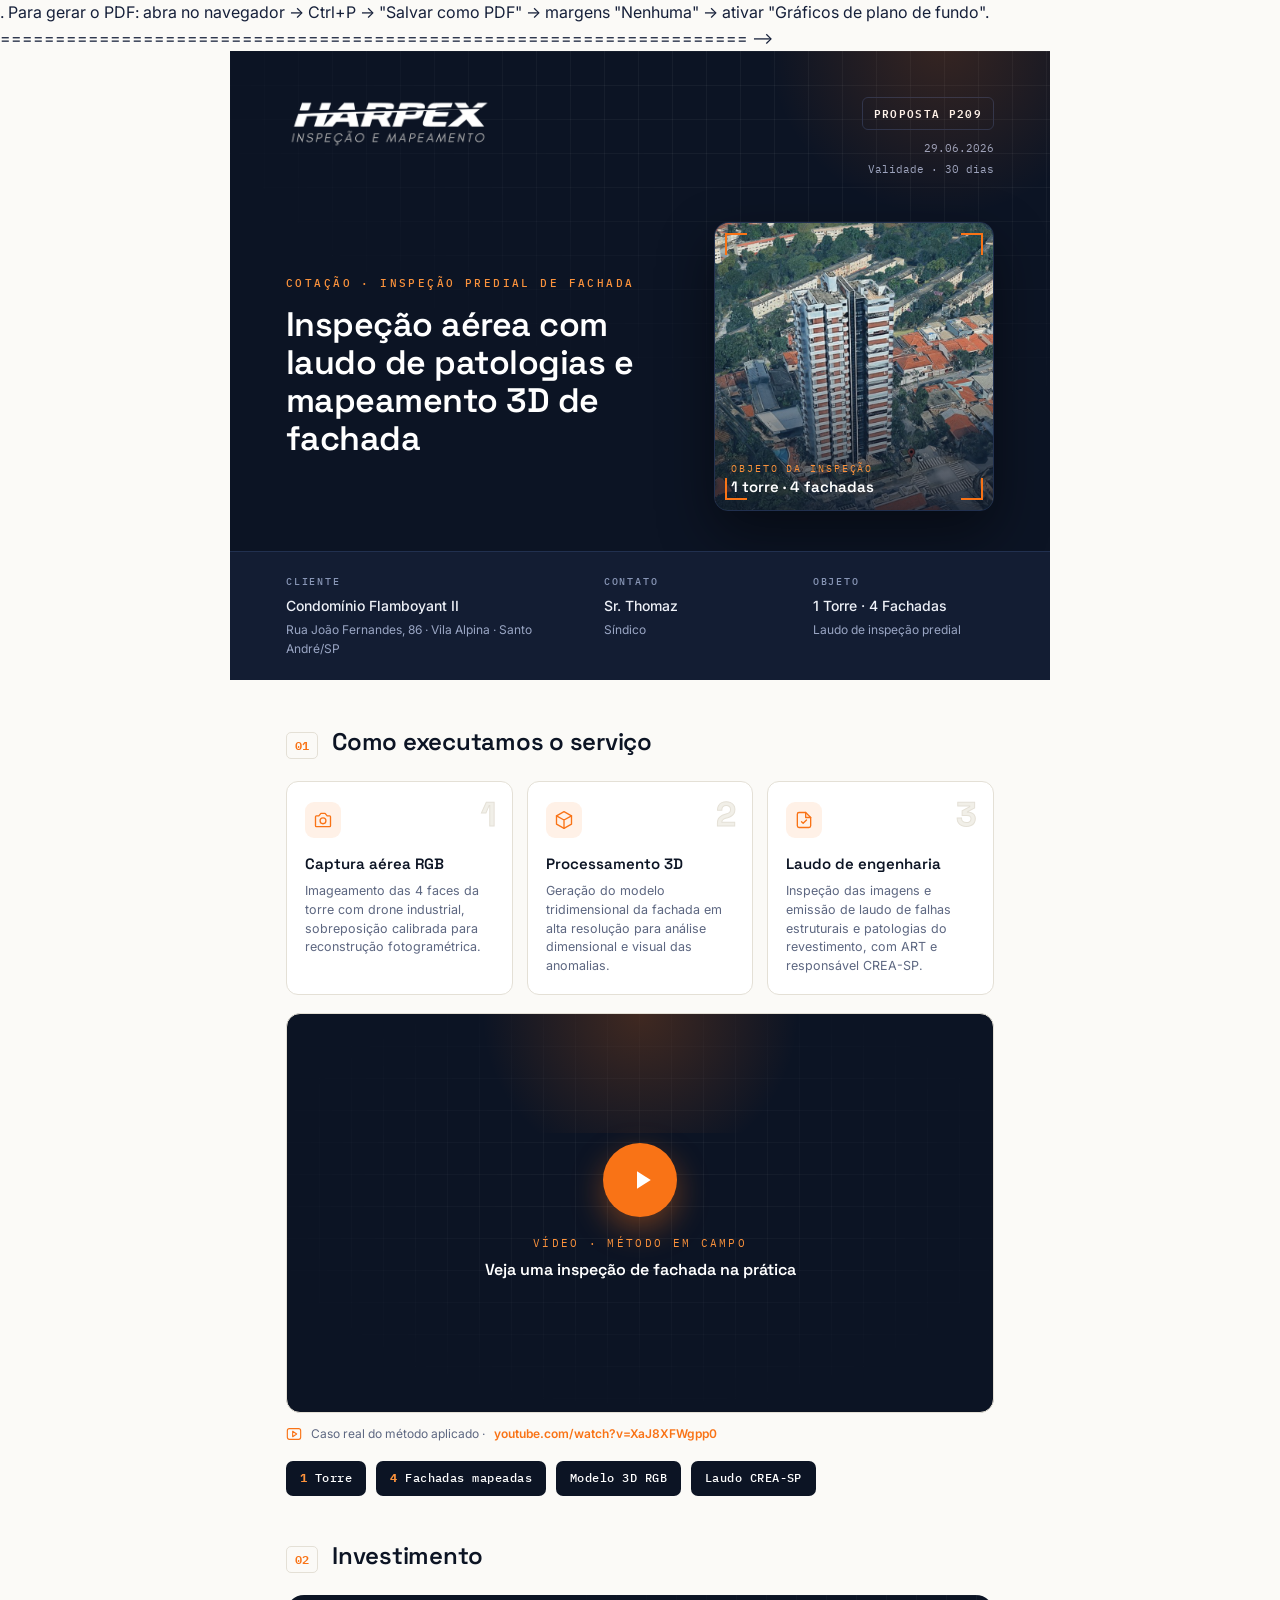
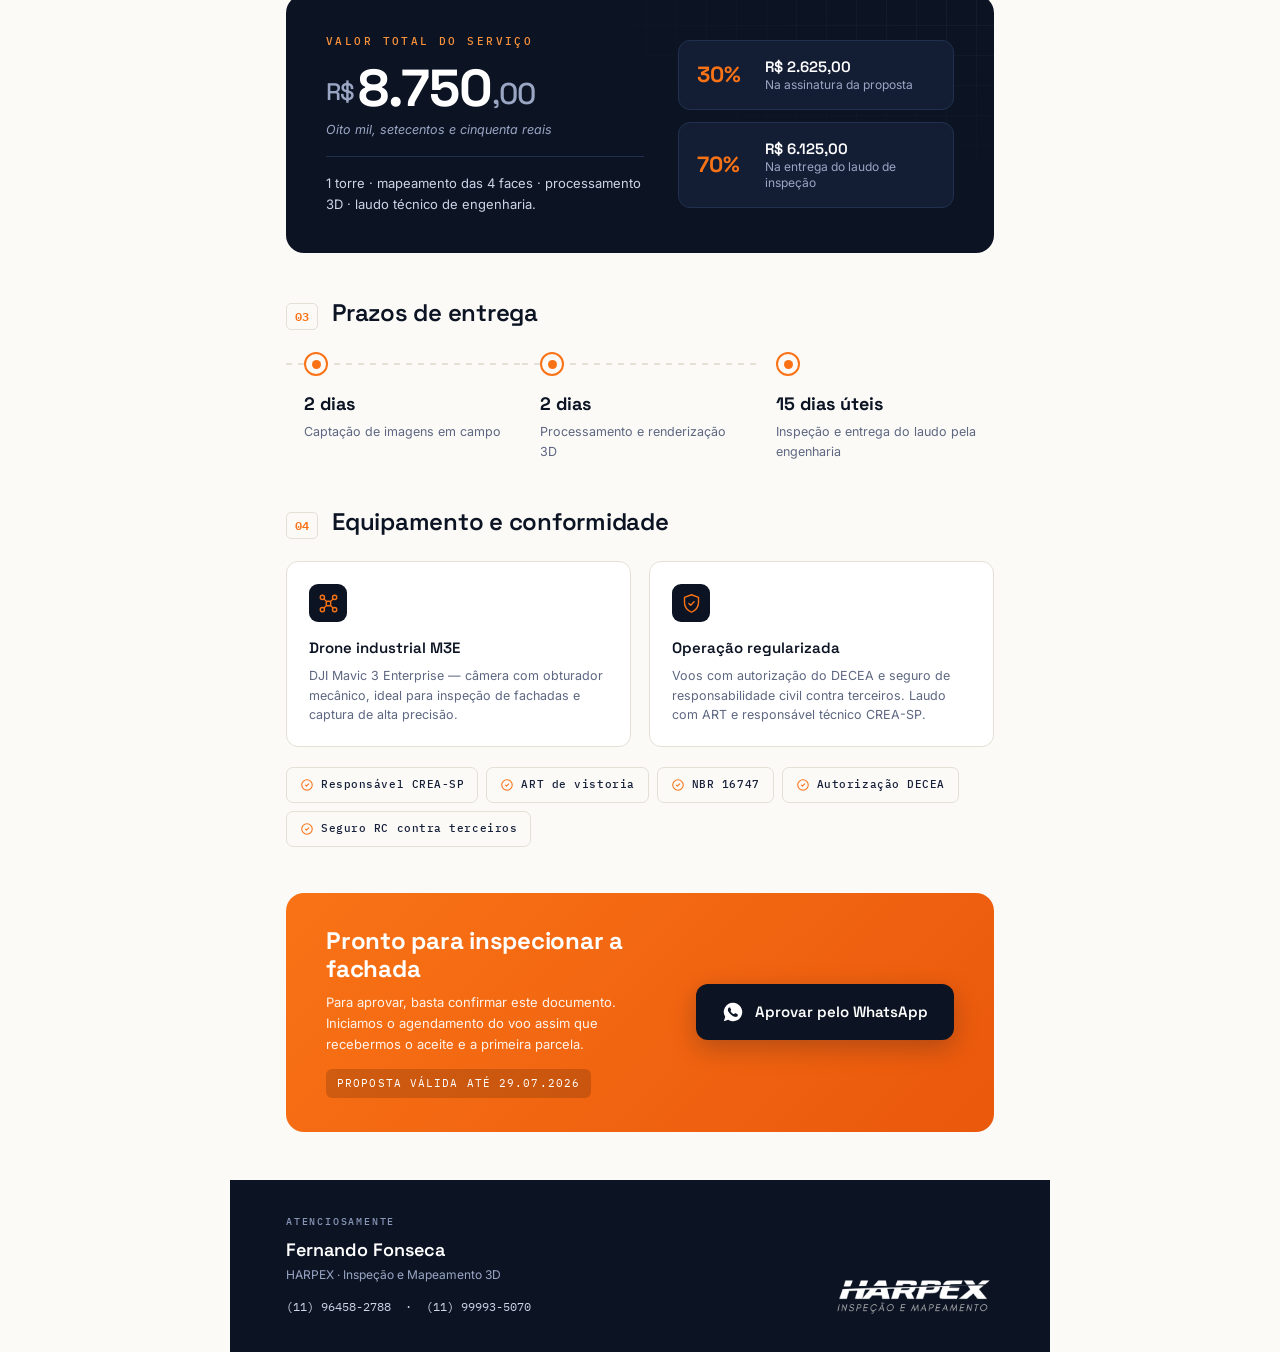
<file: public/propostas/proposta_209.html>
<!DOCTYPE html>
<html lang="pt-BR">
<head>
<meta charset="UTF-8">
<meta name="viewport" content="width=device-width, initial-scale=1.0">
<meta name="robots" content="noindex, nofollow">
<title>Proposta P209 — Condomínio Flamboyant II | HARPEX</title>

<!--
====================================================================
  TEMPLATE DE PROPOSTA — HARPEX Inspeção e Mapeamento 3D
  Para criar uma nova proposta: duplique este arquivo e troque os
  trechos marcados com  <!-- ✏️ EDITAR --> .
  Para gerar o PDF: abra no navegador → Ctrl+P → "Salvar como PDF"
  → margens "Nenhuma" → ativar "Gráficos de plano de fundo".
====================================================================
-->

<style>
  @import url('https://fonts.googleapis.com/css2?family=Space+Grotesk:wght@400;500;600;700&family=Inter:wght@400;500;600;700&family=IBM+Plex+Mono:wght@400;500;600&display=swap');

  :root{
    --ink:#0c1424;
    --ink-2:#131d33;
    --ink-3:#21304f;
    --paper:#FBFAF7;
    --paper-2:#F1EFE8;
    --orange:#F97316;
    --orange-soft:#FB923C;
    --text:#16203a;
    --muted:#5d6781;
    --line:#E4E0D6;
    --white:#ffffff;
    --display:'Space Grotesk',sans-serif;
    --body:'Inter',sans-serif;
    --mono:'IBM Plex Mono',monospace;
  }

  *{margin:0;padding:0;box-sizing:border-box;-webkit-print-color-adjust:exact;print-color-adjust:exact;}

  body{
    font-family:var(--body);
    background:var(--paper);
    color:var(--text);
    line-height:1.6;
    -webkit-font-smoothing:antialiased;
  }

  .doc{
    max-width:820px;
    margin:0 auto;
    background:var(--paper);
  }

  /* ---------- tipografia utilitária ---------- */
  .eyebrow{
    font-family:var(--mono);
    font-size:11px;
    letter-spacing:.22em;
    text-transform:uppercase;
    color:var(--orange);
    font-weight:500;
  }
  .label{
    font-family:var(--mono);
    font-size:10px;
    letter-spacing:.18em;
    text-transform:uppercase;
    color:var(--muted);
    font-weight:500;
  }
  h2.section-title{
    font-family:var(--display);
    font-weight:600;
    font-size:24px;
    letter-spacing:-.01em;
    color:var(--ink);
    line-height:1.15;
  }

  /* ======================================================
     HEADER / CAPA
  ====================================================== */
  .hero{
    position:relative;
    background:var(--ink);
    color:var(--white);
    padding:46px 56px 40px;
    overflow:hidden;
  }
  /* grade técnica de fundo (remete a mapeamento) */
  .hero::before{
    content:"";
    position:absolute;inset:0;
    background-image:
      linear-gradient(rgba(255,255,255,.045) 1px,transparent 1px),
      linear-gradient(90deg,rgba(255,255,255,.045) 1px,transparent 1px);
    background-size:34px 34px;
    mask-image:radial-gradient(120% 100% at 80% 0%,#000 30%,transparent 75%);
    -webkit-mask-image:radial-gradient(120% 100% at 80% 0%,#000 30%,transparent 75%);
  }
  .hero::after{
    content:"";
    position:absolute;
    top:-40%;right:-10%;
    width:380px;height:380px;
    background:radial-gradient(circle,rgba(249,115,22,.18),transparent 65%);
    pointer-events:none;
  }
  .hero-top{
    position:relative;
    display:flex;
    justify-content:space-between;
    align-items:flex-start;
    margin-bottom:42px;
  }
  .brand{display:flex;flex-direction:column;gap:3px;}
  /* logomarca oficial (PNG branco embutido) */
  .brand .logo-img{height:54px;width:auto;display:block;}
  .footer .fbrand .logo-img{height:42px;width:auto;display:block;margin-left:auto;}

  .brand .logo{
    font-family:var(--display);
    font-weight:700;
    font-size:30px;
    letter-spacing:.04em;
    line-height:1;
  }
  .brand .logo b{color:var(--orange);font-weight:700;}
  .brand .tagline{
    font-family:var(--mono);
    font-size:10.5px;
    letter-spacing:.26em;
    text-transform:uppercase;
    color:#9aa6c4;
  }
  .doc-tag{
    text-align:right;
    font-family:var(--mono);
    font-size:11px;
    color:#9aa6c4;
    line-height:1.9;
  }
  .doc-tag .num{
    display:inline-block;
    color:var(--white);
    border:1px solid var(--ink-3);
    border-radius:6px;
    padding:5px 11px;
    font-weight:600;
    letter-spacing:.12em;
    margin-bottom:8px;
  }
  .hero-headline{position:relative;}
  .hero-headline .eyebrow{color:var(--orange-soft);}
  .hero-headline h1{
    font-family:var(--display);
    font-weight:600;
    font-size:34px;
    line-height:1.12;
    letter-spacing:-.015em;
    margin:14px 0 0;
    max-width:560px;
  }

  /* capa em duas colunas: texto + foto do prédio */
  .hero-main{position:relative;display:flex;gap:36px;align-items:center;}
  .hero-headline{flex:1;min-width:0;}
  .hero-headline h1{max-width:none;}
  .hero-target{flex:0 0 280px;position:relative;}
  .hero-target .frame{
    position:relative;border-radius:14px;overflow:hidden;
    border:1px solid var(--ink-3);
    box-shadow:0 22px 55px rgba(0,0,0,.45);
  }
  .hero-target .frame img{display:block;width:100%;height:auto;}
  .hero-target .frame::after{
    content:"";position:absolute;inset:0;
    background:linear-gradient(180deg,rgba(12,20,36,.05) 40%,rgba(12,20,36,.78));
  }
  /* cantos de mira (laranja) */
  .hero-target .frame i{position:absolute;width:22px;height:22px;z-index:2;pointer-events:none;}
  .hero-target .frame i::before,.hero-target .frame i::after{content:"";position:absolute;background:var(--orange);}
  .hero-target .frame i::before{width:100%;height:2px;}
  .hero-target .frame i::after{width:2px;height:100%;}
  .hero-target .frame .c-tl{top:10px;left:10px;}
  .hero-target .frame .c-tr{top:10px;right:10px;}
  .hero-target .frame .c-tr::before{right:0;} .hero-target .frame .c-tr::after{right:0;}
  .hero-target .frame .c-bl{bottom:10px;left:10px;}
  .hero-target .frame .c-bl::before{bottom:0;} .hero-target .frame .c-bl::after{bottom:0;}
  .hero-target .frame .c-br{bottom:10px;right:10px;}
  .hero-target .frame .c-br::before{bottom:0;right:0;} .hero-target .frame .c-br::after{bottom:0;right:0;}
  /* etiqueta sobre a foto */
  .hero-target .tag{
    position:absolute;left:16px;bottom:14px;z-index:3;
  }
  .hero-target .tag .k{
    font-family:var(--mono);font-size:9.5px;letter-spacing:.2em;text-transform:uppercase;color:var(--orange-soft);
  }
  .hero-target .tag .v{
    font-family:var(--display);font-weight:600;font-size:15px;color:#fff;line-height:1.2;margin-top:2px;
  }

  /* ======================================================
     FICHA DO CLIENTE
  ====================================================== */
  .client-strip{
    background:var(--ink-2);
    color:var(--white);
    padding:22px 56px;
    display:grid;
    grid-template-columns:1.6fr 1fr 1fr;
    gap:28px;
    border-top:1px solid var(--ink-3);
  }
  .client-strip .field .label{color:#8896b6;}
  .client-strip .field .val{
    font-family:var(--body);
    font-weight:500;
    font-size:14px;
    margin-top:5px;
    color:#eef1f8;
  }
  .client-strip .field .sub{
    font-size:12px;color:#9aa6c4;margin-top:2px;
  }

  /* ======================================================
     CORPO
  ====================================================== */
  .body-wrap{padding:48px 56px 0;}
  .section{margin-bottom:46px;}
  .section-head{
    display:flex;align-items:baseline;gap:14px;
    margin-bottom:22px;
  }
  .section-head .idx{
    font-family:var(--mono);
    font-size:12px;font-weight:600;
    color:var(--orange);
    border:1px solid var(--line);
    border-radius:5px;
    padding:3px 8px;
  }

  /* --- metodologia: etapas do processo --- */
  .steps{display:grid;grid-template-columns:repeat(3,1fr);gap:14px;}
  .step{
    background:var(--white);
    border:1px solid var(--line);
    border-radius:12px;
    padding:20px 18px 18px;
    position:relative;
  }
  .step .n{
    font-family:var(--display);
    font-weight:700;
    font-size:34px;
    line-height:1;
    color:var(--paper-2);
    -webkit-text-stroke:1px var(--line);
    position:absolute;top:16px;right:16px;
  }
  .step .ico{
    width:36px;height:36px;border-radius:9px;
    background:rgba(249,115,22,.1);
    display:flex;align-items:center;justify-content:center;
    margin-bottom:14px;
  }
  .step .ico svg{width:20px;height:20px;stroke:var(--orange);}
  .step h3{
    font-family:var(--display);font-weight:600;
    font-size:15px;color:var(--ink);margin-bottom:6px;
  }
  .step p{font-size:12.5px;color:var(--muted);line-height:1.5;}

  /* ---- player de vídeo ---- */
  .video-embed{margin:18px 0 0;}
  .video-embed .ratio{
    position:relative;width:100%;padding-top:56.25%; /* 16:9 */
    background:var(--ink);border:1px solid var(--line);border-radius:14px;
    overflow:hidden;cursor:pointer;
  }
  .video-embed .ratio:focus-visible{outline:3px solid var(--orange);outline-offset:2px;}
  .video-embed iframe{position:absolute;inset:0;width:100%;height:100%;border:0;}
  .vp{
    position:absolute;inset:0;
    display:flex;flex-direction:column;align-items:center;justify-content:center;gap:18px;
    text-align:center;
  }
  .vp::before{
    content:"";position:absolute;inset:0;
    background-image:
      linear-gradient(rgba(255,255,255,.05) 1px,transparent 1px),
      linear-gradient(90deg,rgba(255,255,255,.05) 1px,transparent 1px);
    background-size:32px 32px;
    mask-image:radial-gradient(80% 80% at 50% 45%,#000,transparent 75%);
    -webkit-mask-image:radial-gradient(80% 80% at 50% 45%,#000,transparent 75%);
  }
  .vp::after{
    content:"";position:absolute;top:-30%;left:50%;transform:translateX(-50%);
    width:60%;height:60%;
    background:radial-gradient(circle,rgba(249,115,22,.22),transparent 65%);
  }
  .vp-play{
    position:relative;width:74px;height:74px;border-radius:50%;
    background:var(--orange);color:#fff;
    display:flex;align-items:center;justify-content:center;
    box-shadow:0 12px 32px rgba(249,115,22,.4);
    transition:transform .18s ease;
  }
  .ratio:hover .vp-play{transform:scale(1.07);}
  .vp-play svg{width:30px;height:30px;margin-left:3px;}
  .vp-text{position:relative;display:flex;flex-direction:column;gap:5px;}
  .vp-eyebrow{
    font-family:var(--mono);font-size:10.5px;letter-spacing:.22em;text-transform:uppercase;color:var(--orange-soft);
  }
  .vp-title{font-family:var(--display);font-weight:600;font-size:16px;color:#fff;}
  .video-embed figcaption{
    display:flex;align-items:center;gap:9px;flex-wrap:wrap;
    margin-top:11px;font-size:12px;color:var(--muted);
  }
  .video-embed figcaption a{color:var(--orange);font-weight:600;text-decoration:none;word-break:break-all;}
  .video-embed figcaption svg{width:16px;height:16px;stroke:var(--orange);flex-shrink:0;}

  .scope{
    margin-top:18px;
    display:flex;gap:10px;flex-wrap:wrap;
  }
  .scope .pill{
    font-family:var(--mono);font-size:11.5px;font-weight:500;
    background:var(--ink);color:var(--white);
    border-radius:7px;padding:8px 14px;letter-spacing:.04em;
  }
  .scope .pill b{color:var(--orange-soft);}

  /* ======================================================
     INVESTIMENTO (bloco-âncora de conversão)
  ====================================================== */
  .invest{
    background:var(--ink);
    color:var(--white);
    border-radius:18px;
    padding:38px 40px;
    position:relative;
    overflow:hidden;
  }
  .invest::before{
    content:"";position:absolute;inset:0;
    background-image:
      linear-gradient(rgba(255,255,255,.04) 1px,transparent 1px),
      linear-gradient(90deg,rgba(255,255,255,.04) 1px,transparent 1px);
    background-size:30px 30px;
    mask-image:radial-gradient(100% 120% at 100% 0%,#000,transparent 70%);
    -webkit-mask-image:radial-gradient(100% 120% at 100% 0%,#000,transparent 70%);
  }
  .invest-grid{
    position:relative;
    display:grid;grid-template-columns:1.15fr 1fr;
    gap:34px;align-items:center;
  }
  .invest .eyebrow{color:var(--orange-soft);}
  .invest .amount{
    font-family:var(--display);font-weight:700;
    font-size:52px;line-height:1;letter-spacing:-.02em;
    margin:12px 0 6px;
  }
  .invest .amount span{font-size:24px;font-weight:500;color:#9aa6c4;vertical-align:6px;margin-right:4px;}
  .invest .extenso{font-size:12.5px;color:#9aa6c4;font-style:italic;}
  .invest .scope-line{
    font-size:13px;color:#cdd4e6;margin-top:16px;
    padding-top:16px;border-top:1px solid var(--ink-3);
  }
  /* condições de pagamento */
  .pay{display:flex;flex-direction:column;gap:12px;}
  .pay .row{
    display:flex;align-items:center;gap:14px;
    background:var(--ink-2);
    border:1px solid var(--ink-3);
    border-radius:12px;padding:15px 18px;
  }
  .pay .row .pct{
    font-family:var(--display);font-weight:700;font-size:22px;
    color:var(--orange);min-width:54px;
  }
  .pay .row .desc{font-size:12px;color:#9aa6c4;line-height:1.4;}
  .pay .row .desc b{color:var(--white);font-weight:600;font-size:15px;display:block;font-family:var(--display);}

  /* ======================================================
     PRAZOS — timeline
  ====================================================== */
  .timeline{
    display:grid;grid-template-columns:repeat(3,1fr);
    gap:0;position:relative;margin-top:6px;
  }
  .tl-step{position:relative;padding:0 18px;}
  .tl-step:not(:last-child)::after{
    content:"";position:absolute;top:11px;right:0;
    width:100%;height:2px;
    background:repeating-linear-gradient(90deg,var(--line) 0 6px,transparent 6px 12px);
    z-index:0;
  }
  .tl-dot{
    width:24px;height:24px;border-radius:50%;
    background:var(--paper);border:2px solid var(--orange);
    display:flex;align-items:center;justify-content:center;
    position:relative;z-index:1;margin-bottom:14px;
  }
  .tl-dot span{width:9px;height:9px;border-radius:50%;background:var(--orange);}
  .tl-step .when{
    font-family:var(--display);font-weight:700;font-size:18px;color:var(--ink);
  }
  .tl-step .what{font-size:12.5px;color:var(--muted);margin-top:3px;}

  /* ======================================================
     EQUIPAMENTO + CREDENCIAIS
  ====================================================== */
  .equip{
    display:grid;grid-template-columns:1fr 1fr;gap:18px;
  }
  .equip-card{
    background:var(--white);border:1px solid var(--line);
    border-radius:12px;padding:22px 22px;
  }
  .equip-card .ico{
    width:38px;height:38px;border-radius:9px;
    background:var(--ink);display:flex;align-items:center;justify-content:center;margin-bottom:14px;
  }
  .equip-card .ico svg{width:21px;height:21px;stroke:var(--orange);}
  .equip-card h3{font-family:var(--display);font-weight:600;font-size:15px;color:var(--ink);margin-bottom:6px;}
  .equip-card p{font-size:12.5px;color:var(--muted);line-height:1.55;}
  .badges{
    grid-column:1 / -1;
    display:flex;gap:8px;flex-wrap:wrap;margin-top:2px;
  }
  .badge{
    font-family:var(--mono);font-size:11px;font-weight:500;letter-spacing:.05em;
    border:1px solid var(--line);border-radius:7px;
    padding:8px 13px;color:var(--text);background:var(--paper);
    display:flex;align-items:center;gap:7px;
  }
  .badge svg{width:14px;height:14px;stroke:var(--orange);}

  /* ======================================================
     VALIDADE + CTA
  ====================================================== */
  .cta-block{
    background:linear-gradient(135deg,var(--orange),#ea580c);
    border-radius:18px;
    padding:34px 40px;
    color:var(--white);
    display:grid;grid-template-columns:1fr auto;
    gap:28px;align-items:center;
  }
  .cta-block h2{
    font-family:var(--display);font-weight:700;font-size:24px;line-height:1.2;letter-spacing:-.01em;
  }
  .cta-block p{font-size:13px;color:#fff3ea;margin-top:8px;max-width:380px;}
  .cta-block .validity{
    font-family:var(--mono);font-size:11px;letter-spacing:.1em;text-transform:uppercase;
    background:rgba(0,0,0,.16);border-radius:6px;padding:6px 11px;display:inline-block;margin-top:14px;
  }
  .btn-wa{
    display:inline-flex;align-items:center;gap:11px;
    background:var(--ink);color:var(--white);text-decoration:none;
    font-family:var(--display);font-weight:600;font-size:15px;
    padding:16px 26px;border-radius:12px;white-space:nowrap;
    box-shadow:0 8px 24px rgba(12,20,36,.25);
    transition:transform .15s ease;
  }
  .btn-wa:hover{transform:translateY(-2px);}
  .btn-wa svg{width:22px;height:22px;fill:#fff;}

  /* ======================================================
     RODAPÉ / ASSINATURA
  ====================================================== */
  .footer{
    background:var(--ink);color:var(--white);
    margin-top:48px;padding:34px 56px;
    display:flex;justify-content:space-between;align-items:flex-end;gap:24px;
  }
  .sign .label{color:#8896b6;}
  .sign .name{font-family:var(--display);font-weight:600;font-size:18px;margin-top:6px;}
  .sign .role{font-size:12px;color:#9aa6c4;}
  .sign .contact{font-family:var(--mono);font-size:12px;color:#cdd4e6;margin-top:12px;line-height:1.8;}
  .footer .fbrand{text-align:right;}
  .footer .fbrand .logo{font-family:var(--display);font-weight:700;font-size:20px;letter-spacing:.04em;}
  .footer .fbrand .logo b{color:var(--orange);}
  .footer .fbrand .t{font-family:var(--mono);font-size:9.5px;letter-spacing:.2em;text-transform:uppercase;color:#8896b6;margin-top:3px;}

  /* ======================================================
     RESPONSIVO
  ====================================================== */
  @media (max-width:680px){
    .hero,.client-strip,.body-wrap,.footer{padding-left:26px;padding-right:26px;}
    .hero-main{flex-direction:column;align-items:stretch;gap:24px;}
    .hero-target{flex:none;}
    .hero-headline h1{font-size:26px;}
    .client-strip,.steps,.invest-grid,.timeline,.equip,.cta-block{grid-template-columns:1fr;}
    .invest .amount{font-size:42px;}
    .tl-step:not(:last-child)::after{display:none;}
    .footer{flex-direction:column;align-items:flex-start;}
    .footer .fbrand{text-align:left;}
  }

  /* ======================================================
     IMPRESSÃO / PDF (A4)
  ====================================================== */
  @page{size:A4;margin:0;}
  @media print{
    body{background:#fff;}
    .doc{max-width:none;}
    .btn-wa:hover{transform:none;}
    .section,.invest,.cta-block,.equip,.steps{page-break-inside:avoid;}
    a[href^="http"]{color:inherit;}
  }
</style>
</head>
<body>
<div class="doc">

  <!-- ============== CAPA ============== -->
  <header class="hero">
    <div class="hero-top">
      <div class="brand">
        <img class="logo-img" src="[data-uri]" alt="HARPEX — Inspeção e Mapeamento 3D">
      </div>
      <div class="doc-tag">
        <!-- ✏️ EDITAR: número e data -->
        <div class="num">PROPOSTA P209</div><br>
        29.06.2026<br>
        Validade · 30 dias
      </div>
    </div>
    <div class="hero-main">
      <div class="hero-headline">
        <div class="eyebrow">Cotação · Inspeção Predial de Fachada</div>
        <!-- ✏️ EDITAR: título-objeto da proposta -->
        <h1>Inspeção aérea com laudo de patologias e mapeamento 3D de fachada</h1>
      </div>
      <!-- ✏️ EDITAR: foto do prédio (troque o src por outra imagem em base64) -->
      <figure class="hero-target">
        <div class="frame">
          <img src="[data-uri]" alt="Vista aérea do edifício — objeto da inspeção">
          <i class="c-tl"></i><i class="c-tr"></i><i class="c-bl"></i><i class="c-br"></i>
          <div class="tag">
            <div class="k">Objeto da inspeção</div>
            <div class="v">1 torre · 4 fachadas</div>
          </div>
        </div>
      </figure>
    </div>
  </header>

  <!-- ============== FICHA DO CLIENTE ============== -->
  <!-- ✏️ EDITAR: dados do cliente -->
  <section class="client-strip">
    <div class="field">
      <div class="label">Cliente</div>
      <div class="val">Condomínio Flamboyant II</div>
      <div class="sub">Rua João Fernandes, 86 · Vila Alpina · Santo André/SP</div>
    </div>
    <div class="field">
      <div class="label">Contato</div>
      <div class="val">Sr. Thomaz</div>
      <div class="sub">Síndico</div>
    </div>
    <div class="field">
      <div class="label">Objeto</div>
      <div class="val">1 Torre · 4 Fachadas</div>
      <div class="sub">Laudo de inspeção predial</div>
    </div>
  </section>

  <div class="body-wrap">

    <!-- ============== 1 · METODOLOGIA ============== -->
    <section class="section">
      <div class="section-head">
        <span class="idx">01</span>
        <h2 class="section-title">Como executamos o serviço</h2>
      </div>

      <div class="steps">
        <div class="step">
          <span class="n">1</span>
          <div class="ico">
            <svg viewBox="0 0 24 24" fill="none" stroke-width="1.6" stroke-linecap="round" stroke-linejoin="round"><path d="M14.5 4h-5L7 7H4a1 1 0 0 0-1 1v11a1 1 0 0 0 1 1h16a1 1 0 0 0 1-1V8a1 1 0 0 0-1-1h-3l-2.5-3Z"/><circle cx="12" cy="13" r="3.5"/></svg>
          </div>
          <h3>Captura aérea RGB</h3>
          <p>Imageamento das 4 faces da torre com drone industrial, sobreposição calibrada para reconstrução fotogramétrica.</p>
        </div>
        <div class="step">
          <span class="n">2</span>
          <div class="ico">
            <svg viewBox="0 0 24 24" fill="none" stroke-width="1.6" stroke-linecap="round" stroke-linejoin="round"><path d="M12 2 3 7v10l9 5 9-5V7l-9-5Z"/><path d="m3 7 9 5 9-5M12 12v10"/></svg>
          </div>
          <h3>Processamento 3D</h3>
          <p>Geração do modelo tridimensional da fachada em alta resolução para análise dimensional e visual das anomalias.</p>
        </div>
        <div class="step">
          <span class="n">3</span>
          <div class="ico">
            <svg viewBox="0 0 24 24" fill="none" stroke-width="1.6" stroke-linecap="round" stroke-linejoin="round"><path d="M14 3H6a2 2 0 0 0-2 2v14a2 2 0 0 0 2 2h12a2 2 0 0 0 2-2V9l-6-6Z"/><path d="M14 3v6h6M9 14l2 2 4-4"/></svg>
          </div>
          <h3>Laudo de engenharia</h3>
          <p>Inspeção das imagens e emissão de laudo de falhas estruturais e patologias do revestimento, com ART e responsável CREA-SP.</p>
        </div>
      </div>

      <!-- ✏️ EDITAR: troque o ID do vídeo (XaJ8XFWgpp0) nos 2 lugares: data-yt e no link de baixo -->
      <figure class="video-embed">
        <div class="ratio" data-yt="XaJ8XFWgpp0" onclick="harpexPlay(this)" role="button" tabindex="0"
             onkeydown="if(event.key==='Enter'||event.key===' '){event.preventDefault();harpexPlay(this);}">
          <div class="vp">
            <div class="vp-play">
              <svg viewBox="0 0 24 24" fill="currentColor"><path d="M8 5v14l11-7L8 5Z"/></svg>
            </div>
            <div class="vp-text">
              <span class="vp-eyebrow">Vídeo · Método em campo</span>
              <span class="vp-title">Veja uma inspeção de fachada na prática</span>
            </div>
          </div>
        </div>
        <figcaption>
          <svg viewBox="0 0 24 24" fill="none" stroke-width="1.7" stroke-linecap="round" stroke-linejoin="round"><path d="m10 8 6 4-6 4V8Z"/><rect x="2" y="4" width="20" height="16" rx="3"/></svg>
          Caso real do método aplicado ·
          <a href="https://www.youtube.com/watch?v=XaJ8XFWgpp0" target="_blank">youtube.com/watch?v=XaJ8XFWgpp0</a>
        </figcaption>
      </figure>

      <div class="scope">
        <span class="pill"><b>1</b> Torre</span>
        <span class="pill"><b>4</b> Fachadas mapeadas</span>
        <span class="pill">Modelo 3D RGB</span>
        <span class="pill">Laudo CREA-SP</span>
      </div>
    </section>

    <!-- ============== 2 · INVESTIMENTO ============== -->
    <section class="section">
      <div class="section-head">
        <span class="idx">02</span>
        <h2 class="section-title">Investimento</h2>
      </div>

      <div class="invest">
        <div class="invest-grid">
          <div>
            <div class="eyebrow">Valor total do serviço</div>
            <!-- ✏️ EDITAR: valor -->
            <div class="amount"><span>R$</span>8.750<span style="font-size:30px;vertical-align:2px;">,00</span></div>
            <div class="extenso">Oito mil, setecentos e cinquenta reais</div>
            <div class="scope-line">1 torre · mapeamento das 4 faces · processamento 3D · laudo técnico de engenharia.</div>
          </div>
          <div class="pay">
            <div class="row">
              <div class="pct">30%</div>
              <div class="desc"><b>R$ 2.625,00</b>Na assinatura da proposta</div>
            </div>
            <div class="row">
              <div class="pct">70%</div>
              <div class="desc"><b>R$ 6.125,00</b>Na entrega do laudo de inspeção</div>
            </div>
          </div>
        </div>
      </div>
    </section>

    <!-- ============== 3 · PRAZOS ============== -->
    <section class="section">
      <div class="section-head">
        <span class="idx">03</span>
        <h2 class="section-title">Prazos de entrega</h2>
      </div>

      <div class="timeline">
        <div class="tl-step">
          <div class="tl-dot"><span></span></div>
          <div class="when">2 dias</div>
          <div class="what">Captação de imagens em campo</div>
        </div>
        <div class="tl-step">
          <div class="tl-dot"><span></span></div>
          <div class="when">2 dias</div>
          <div class="what">Processamento e renderização 3D</div>
        </div>
        <div class="tl-step">
          <div class="tl-dot"><span></span></div>
          <div class="when">15 dias úteis</div>
          <div class="what">Inspeção e entrega do laudo pela engenharia</div>
        </div>
      </div>
    </section>

    <!-- ============== 4 · EQUIPAMENTO + CREDENCIAIS ============== -->
    <section class="section">
      <div class="section-head">
        <span class="idx">04</span>
        <h2 class="section-title">Equipamento e conformidade</h2>
      </div>

      <div class="equip">
        <div class="equip-card">
          <div class="ico">
            <svg viewBox="0 0 24 24" fill="none" stroke-width="1.6" stroke-linecap="round" stroke-linejoin="round"><circle cx="5" cy="5" r="2.4"/><circle cx="19" cy="5" r="2.4"/><circle cx="5" cy="19" r="2.4"/><circle cx="19" cy="19" r="2.4"/><path d="M7 7l3 3m7-3-3 3m3 7-3-3m-7 3 3-3"/><rect x="9.5" y="9.5" width="5" height="5" rx="1.2"/></svg>
          </div>
          <h3>Drone industrial M3E</h3>
          <p>DJI Mavic 3 Enterprise — câmera com obturador mecânico, ideal para inspeção de fachadas e captura de alta precisão.</p>
        </div>
        <div class="equip-card">
          <div class="ico">
            <svg viewBox="0 0 24 24" fill="none" stroke-width="1.6" stroke-linecap="round" stroke-linejoin="round"><path d="M12 2 4 5v6c0 5 3.4 8.6 8 11 4.6-2.4 8-6 8-11V5l-8-3Z"/><path d="m9 12 2 2 4-4"/></svg>
          </div>
          <h3>Operação regularizada</h3>
          <p>Voos com autorização do DECEA e seguro de responsabilidade civil contra terceiros. Laudo com ART e responsável técnico CREA-SP.</p>
        </div>

        <div class="badges">
          <span class="badge"><svg viewBox="0 0 24 24" fill="none" stroke-width="1.8" stroke-linecap="round" stroke-linejoin="round"><path d="m9 12 2 2 4-4"/><circle cx="12" cy="12" r="9"/></svg>Responsável CREA-SP</span>
          <span class="badge"><svg viewBox="0 0 24 24" fill="none" stroke-width="1.8" stroke-linecap="round" stroke-linejoin="round"><path d="m9 12 2 2 4-4"/><circle cx="12" cy="12" r="9"/></svg>ART de vistoria</span>
          <span class="badge"><svg viewBox="0 0 24 24" fill="none" stroke-width="1.8" stroke-linecap="round" stroke-linejoin="round"><path d="m9 12 2 2 4-4"/><circle cx="12" cy="12" r="9"/></svg>NBR 16747</span>
          <span class="badge"><svg viewBox="0 0 24 24" fill="none" stroke-width="1.8" stroke-linecap="round" stroke-linejoin="round"><path d="m9 12 2 2 4-4"/><circle cx="12" cy="12" r="9"/></svg>Autorização DECEA</span>
          <span class="badge"><svg viewBox="0 0 24 24" fill="none" stroke-width="1.8" stroke-linecap="round" stroke-linejoin="round"><path d="m9 12 2 2 4-4"/><circle cx="12" cy="12" r="9"/></svg>Seguro RC contra terceiros</span>
        </div>
      </div>
    </section>

    <!-- ============== CTA / APROVAÇÃO ============== -->
    <section class="section">
      <div class="cta-block">
        <div>
          <h2>Pronto para inspecionar a fachada</h2>
          <p>Para aprovar, basta confirmar este documento. Iniciamos o agendamento do voo assim que recebermos o aceite e a primeira parcela.</p>
          <!-- ✏️ EDITAR: validade -->
          <span class="validity">Proposta válida até 29.07.2026</span>
        </div>
        <!-- ✏️ EDITAR: número do WhatsApp (formato 55 + DDD + número) -->
        <a class="btn-wa" href="https://wa.me/5511999935070?text=Ol%C3%A1%2C%20quero%20aprovar%20a%20proposta%20P209%20do%20Condom%C3%ADnio%20Flamboyant%20II" target="_blank">
          <svg viewBox="0 0 24 24"><path d="M12 2a10 10 0 0 0-8.5 15.3L2 22l4.8-1.5A10 10 0 1 0 12 2Zm5.3 14.1c-.2.6-1.3 1.2-1.8 1.2-.5.1-1 .1-1.7-.1-.4-.1-.9-.3-1.6-.6-2.8-1.2-4.6-4-4.7-4.2-.1-.2-1.1-1.5-1.1-2.8 0-1.3.7-2 .9-2.2.2-.3.5-.3.7-.3h.5c.2 0 .4 0 .6.5l.8 2c.1.2.1.3 0 .5l-.4.6c-.1.2-.3.3-.1.6.1.3.7 1.1 1.4 1.8.9.8 1.7 1 2 1.2.2.1.4.1.6-.1l.7-.8c.2-.2.4-.2.6-.1l1.9.9c.2.1.4.2.5.3.1.3.1.6-.1 1Z"/></svg>
          Aprovar pelo WhatsApp
        </a>
      </div>
    </section>

  </div><!-- /body-wrap -->

  <!-- ============== RODAPÉ / ASSINATURA ============== -->
  <footer class="footer">
    <div class="sign">
      <div class="label">Atenciosamente</div>
      <!-- ✏️ EDITAR: responsável comercial -->
      <div class="name">Fernando Fonseca</div>
      <div class="role">HARPEX · Inspeção e Mapeamento 3D</div>
      <div class="contact">(11) 96458-2788 &nbsp;·&nbsp; (11) 99993-5070</div>
    </div>
    <div class="fbrand">
      <img class="logo-img" src="[data-uri]" alt="HARPEX">
    </div>
  </footer>

</div>
<script>
  function harpexPlay(el){
    var id = el.getAttribute('data-yt');
    el.innerHTML = '<iframe src="https://www.youtube.com/embed/' + id +
      '?autoplay=1&rel=0&playsinline=1&modestbranding=1" ' +
      'title="HARPEX — método de inspeção" frameborder="0" ' +
      'referrerpolicy="strict-origin-when-cross-origin" ' +
      'allow="autoplay; encrypted-media; picture-in-picture; fullscreen" allowfullscreen></iframe>';
  }
</script>
</body>
</html>
</file>
